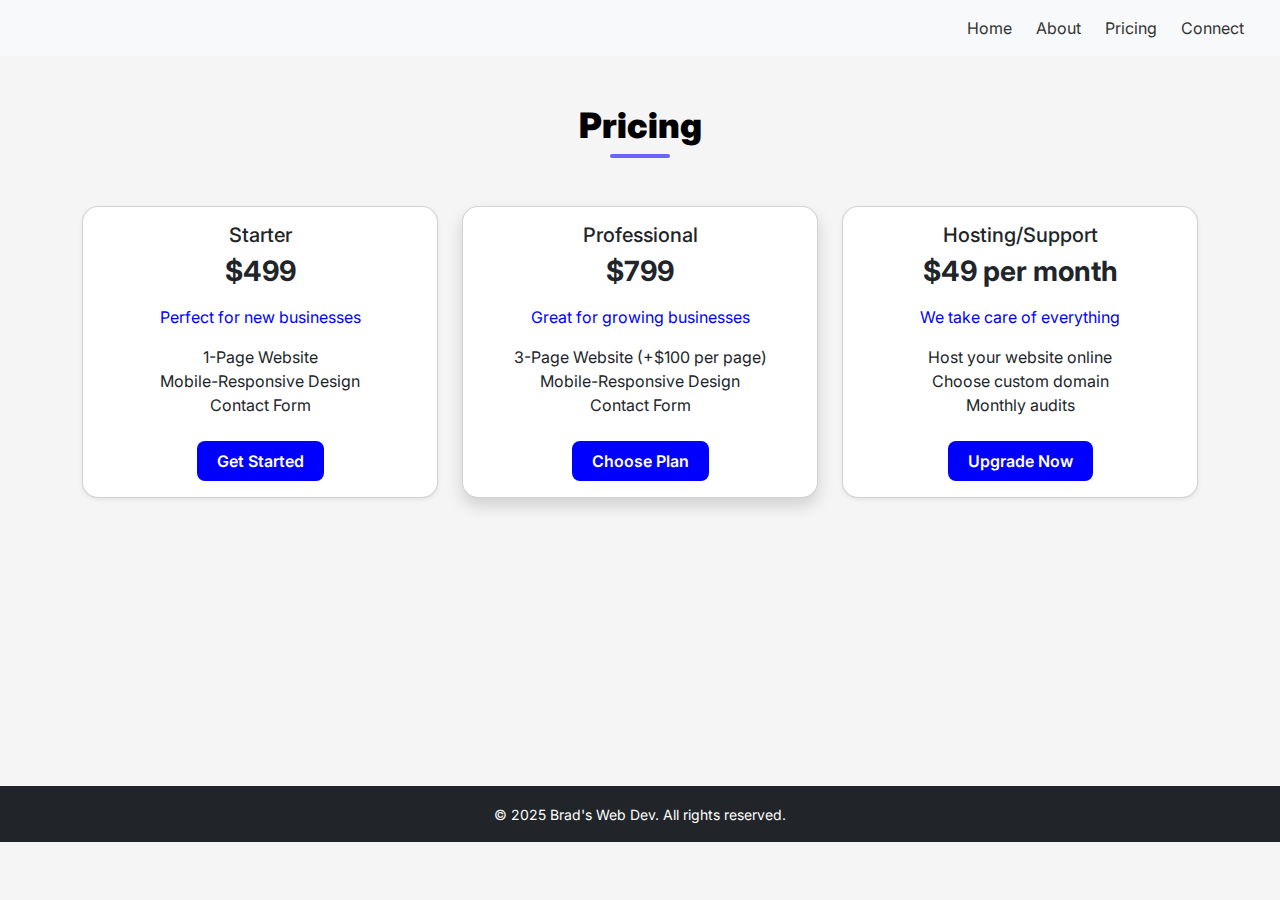
<file: pricing.html>
<!DOCTYPE html>
<html lang="en">
<head>
  <meta charset="UTF-8" />
  <meta name="viewport" content="width=device-width, initial-scale=1.0"/>
  <title>Pricing - Brads Web-Dev</title>

  <!-- Google Fonts -->
  <link href="https://fonts.googleapis.com/css2?family=Inter:wght@400;600;700&display=swap" rel="stylesheet">

  <!-- Bootstrap CSS -->
  <link href="https://cdn.jsdelivr.net/npm/bootstrap@5.3.3/dist/css/bootstrap.min.css" rel="stylesheet" />
  
  <style>
    body {
      font-family: 'Inter', sans-serif;
      background-color: #f5f5f5;
      color: #333;
    }

    .section-title {
      font-weight: 600;
      color: black;
    }

    .card {
      border-radius: 16px;
      transition: transform 0.2s ease-in-out;
    }

    .card:hover {
      transform: translateY(-5px);
    }

    .card-price {
      font-size: 1.75rem;
      font-weight: 700;
    }

    .btn-primary {
      background-color: blue;
      border: none;
      padding: 0.5rem 1.25rem;
      font-weight: 600;
      border-radius: 8px;
    }

    .btn-primary:hover {
      background-color: blue;
    }
    .card-text {
        color: blue;
    }
    .space {
        background-color: whitesmoke;
        width: 100%;
        height: 240px;
    }
    .section-title {
  font-size: 2.2rem;
  font-weight: 700;
  text-align: center;
  margin-bottom: 2rem;
  position: relative;
}

.section-title::after {
  content: '';
  display: block;
  width: 60px;
  height: 4px;
  background-color: #6c63ff;
  margin: 0.5rem auto 0;
  border-radius: 2px;
}
  </style>
</head>
<body>
<!-- NAVBAR -->
<nav class="navbar navbar-expand-lg bg-light px-4 py-3 sticky-top">
    <div class="container-fluid">
      <span class="navbar-brand fw-bold"></span>
      <div class="ms-auto d-flex gap-4">
        <a href="./index.html" class="nav-link">Home</a>
        <a href="./about.html" class="nav-link">About</a>
        <a href="./pricing.html" class="nav-link">Pricing</a>
        <a href="./index.html" class="nav-link">Connect</a>
      </div>
    </div>
  </nav>
  <!-- PRICING SECTION -->
  <section class="container py-5" id="pricing">
    <h2 class="section-title text-center mb-5"><strong>Pricing</strong></h2>
    <div class="row g-4">
      <!-- Starter Plan -->
      <div class="col-12 col-md-4">
        <div class="card shadow-sm h-100">
          <div class="card-body text-center">
            <h5 class="card-title">Starter</h5>
            <h6 class="card-price  mb-3">$499</h6>
            <p class="card-text">Perfect for new businesses</p>
            <ul class="list-unstyled mb-4">
              <li>1-Page Website</li>
              <li>Mobile-Responsive Design</li>
              <li>Contact Form</li>
            </ul>
            <a href="contact.html" class="btn btn-primary">Get Started</a>
          </div>
        </div>
      </div>

      <!-- Professional Plan -->
      <div class="col-12 col-md-4">
        <div class="card shadow h-100">
          <div class="card-body text-center">
            <h5 class="card-title">Professional</h5>
            <h6 class="card-price mb-3">$799</h6>
            <p class="card-text">Great for growing businesses</p>
            <ul class="list-unstyled mb-4">
              <li>3-Page Website (+$100 per page)</li>
              <li>Mobile-Responsive Design</li>
              <li>Contact Form</li>
            </ul>
            <a href="contact.html" class="btn btn-primary">Choose Plan</a>
          </div>
        </div>
      </div>

      <!-- Premium Plan -->
      <div class="col-12 col-md-4">
        <div class="card shadow-sm h-100">
          <div class="card-body text-center">
            <h5 class="card-title">Hosting/Support</h5>
            <h6 class="card-price mb-3">$49 per month</h6>
            <p class="card-text">We take care of everything</p>
            <ul class="list-unstyled mb-4">
              <li>Host your website online</li>
              <li>Choose custom domain</li>
              <li>Monthly audits</li>
            </ul>
            <a href="contact.html" class="btn btn-primary">Upgrade Now</a>
          </div>
        </div>
      </div>
    </div>
  </section>

  <div class="space">

  </div>
  <footer class="bg-dark text-white text-center py-3">
    <small>&copy; 2025 Brad's Web Dev. All rights reserved.</small>
  </footer>
  <!-- Bootstrap JS -->
  <script src="https://cdn.jsdelivr.net/npm/bootstrap@5.3.3/dist/js/bootstrap.bundle.min.js"></script>
</body>
</html>
</file>
